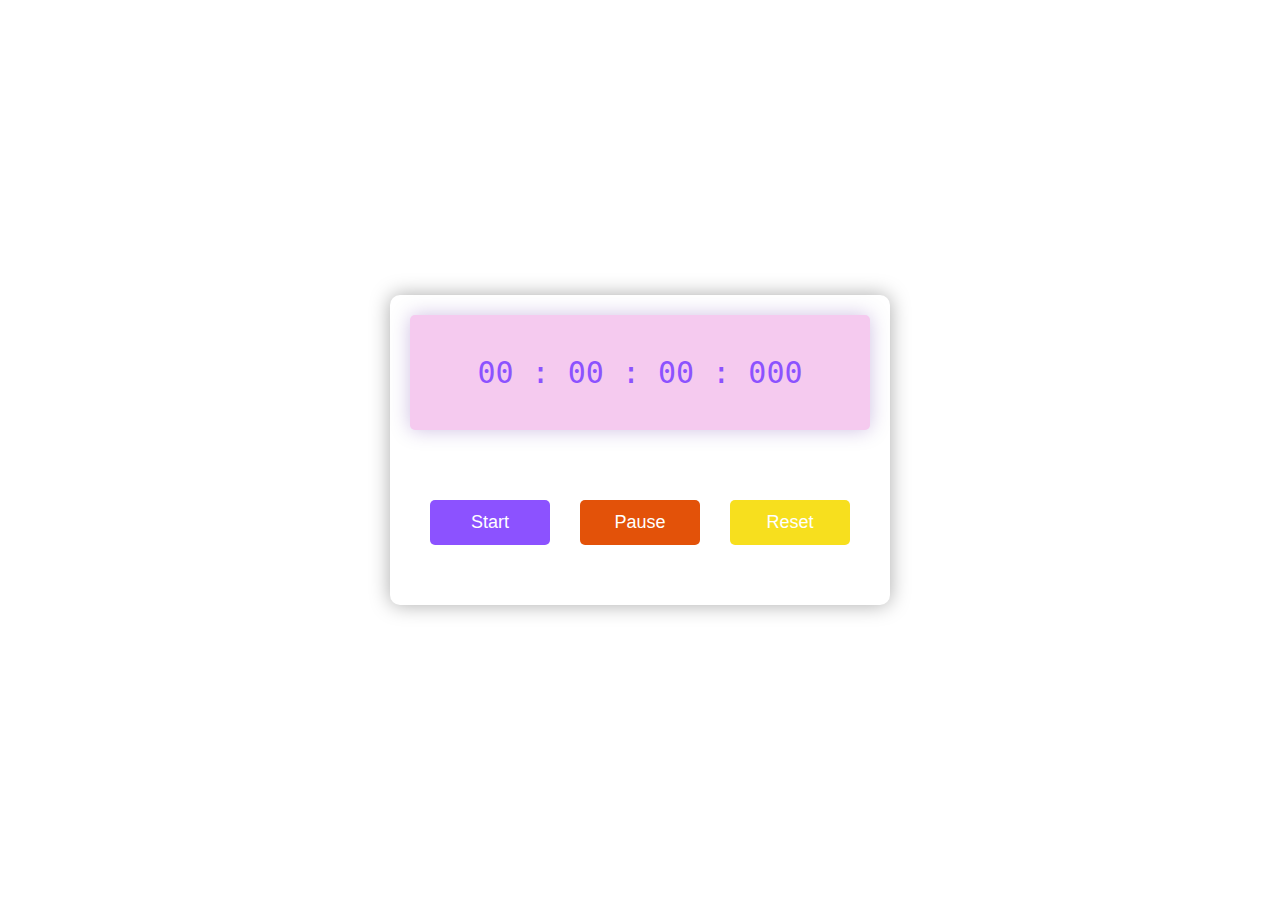
<file: Stop Watch/index.html>
<!DOCTYPE html>
<html lang="en">
<head>
    <meta charset="UTF-8">
    <meta http-equiv="X-UA-Compatible" content="IE=edge">
    <meta name="viewport" content="width=device-width, initial-scale=1.0">
    <title>Stopwatch</title>
    <link rel="stylesheet" href="style.css">
</head>
<body>
    <div class="container">
        <div class="timer-display">
            00 : 00 : 00 : 000
        </div>
        <div class="buttons">
            <button id="start-timer">Start</button>
            <button id="pause-timer">Pause</button>
            <button id="reset-timer">Reset</button>
        </div>
    </div>

    <script src="app.js"></script>
</body>
</html>
</file>
<file: Stop Watch/style.css>
*,
*:before,
*:after {
    padding: 0;
    margin: 0;
    box-sizing: border-box;
}

body {
    background-image: url(http://getwallpapers.com/wallpaper/full/f/9/9/1055963-best-waterfall-backgrounds-1920x1282-smartphone.jpg);
    background-size: cover;
    background-position: center;
    height: 100vh;
    margin: 0;
}

.container {
    background-color: linear-gradient(#747171,#8c52ff);
    width: 80%;
    max-width: 500px;
    position: absolute;
    transform: translate(-50%, -50%);
    top: 50%;
    left: 50%;
    padding: 20px 0;
    padding-bottom: 50px;
    border-radius: 10px;
    box-shadow: 0 0 20px rgba(0, 0, 0, 0.338);
}

.timer-display {
    position: relative;
    width: 92%;
    background: #f5caef;
    left: 4%;
    font-family: 'Roboto mono', monospace;
    color: #8c52ff;
    font-size: 30px;
    padding: 40px;
    display: flex;
    align-items: center;
    justify-content: space-around;
    border-radius: 5px;
    box-shadow: 0 0 20px rgba(65, 5, 145, 0.25);
}

.buttons {
    width: 90%;
    margin: 60px auto 0 auto;
    display: flex;
    justify-content: space-around;
    flex-wrap: wrap;
}

.buttons button {
    width: 120px;
    height: 45px;
    background-color: #8c52ff;
    color: #fff;
    border: none;
    font-family: 'Poppins', sans-serif;
    font-size: 18px;
    border-radius: 5px;
    cursor: pointer;
    outline: none;
    margin: 10px;
}

.buttons button:nth-last-child(2) {
    background-color: #e35209;
}

.buttons button:nth-last-child(1) {
    background-color: #f7df1e;
}

.buttons button:hover {
    box-shadow: 0 0 20px rgba(0, 0, 0, 0.25);
}

/* Media queries for responsiveness */
@media (max-width: 768px) {
   .container {
        width: 90%;
        max-width: 400px;
    }
   .timer-display {
        font-size: 24px;
    }
   .buttons button {
        width: 100px;
        height: 40px;
        font-size: 16px;
    }
}

/* Media query for screens smaller than 480px */
@media (max-width: 480px) {
    .timer-display {
      font-size: 18px;
    }
    .buttons button {
      width: 60px;
      height: 30px;
      font-size: 12px;
    }
  }
</file>
